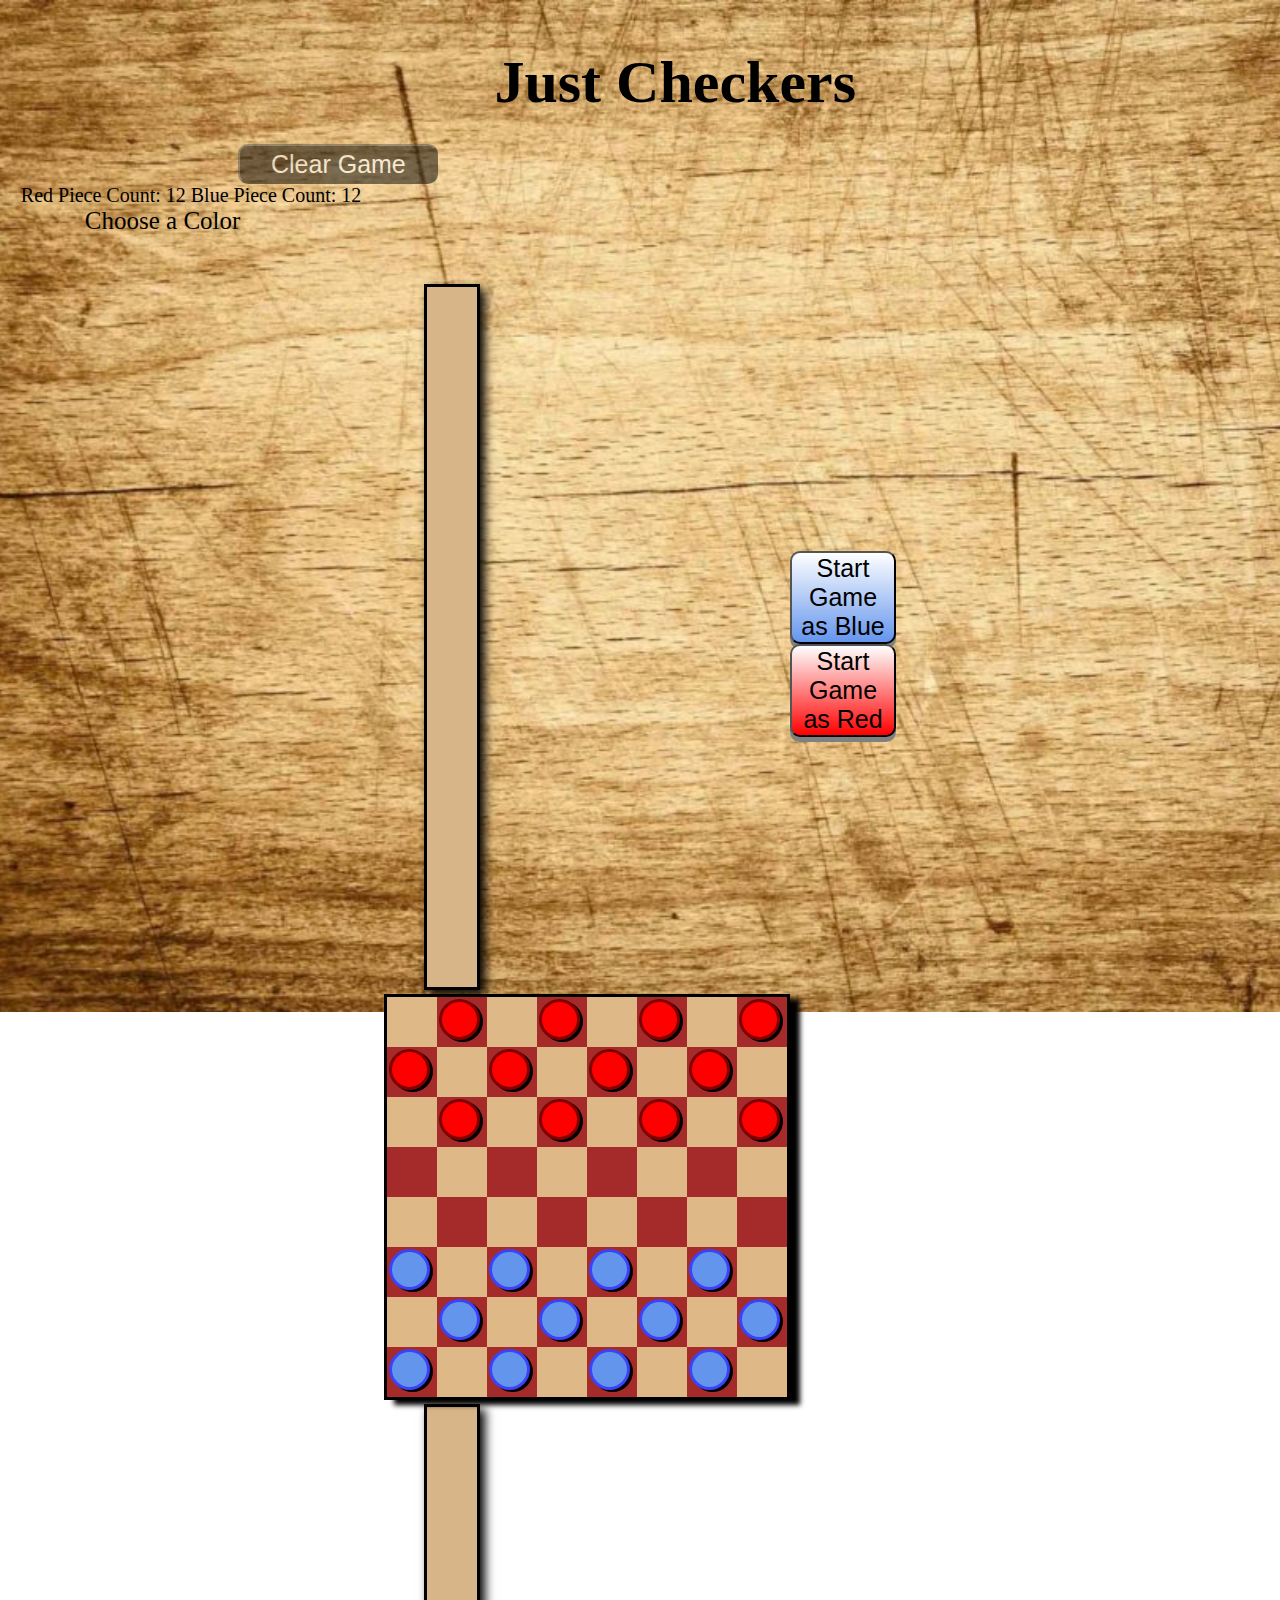
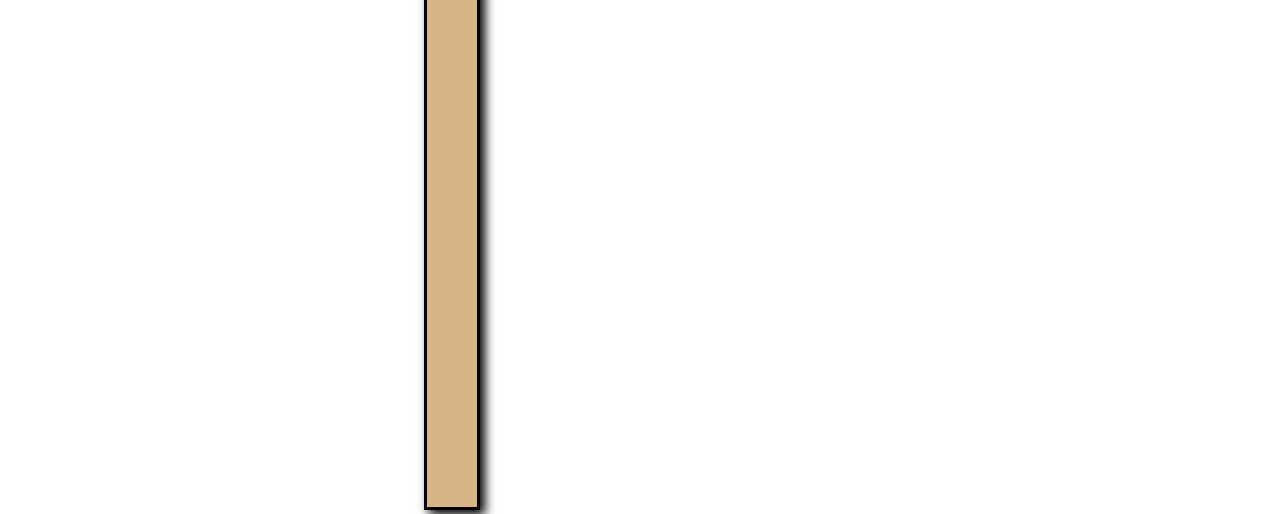
<file: index.html>
<!DOCTYPE html>
<html>
<head>
    <meta charset="UTF-8">
    <link rel="stylesheet" href="style.css">
    <script src="presentationVersion.js" defer></script>
    <link rel="preconnect" href="https://fonts.googleapis.com">
    <title>Just Checkers</title>
</head>
<body>
    <header>
        <h1>Just Checkers</h1>
    </header>
    
    <!-- <button id = "startGameBTN"></buttonclass>Start New Game</button> -->
    <section>
        <button id = "RestartGameBTN"></buttonclass>Clear Game</button>
        <div class="top-page">
            <div id = PieceCounters>
            <span id = "RedPieceCount">Red Piece Count: 12 </span>
            <span id = "BluePieceCount">Blue Piece Count: 12 </span>
            </div>
            <div id = "TurnTracker">Turn Tracker: </div>
            <span id="CantMVAlert"></span>
        </div>


        <div class ="main-section">
            <div class="center-of-page">
                
                <div class ="Pieceholder" id = "RedPieceHolder"></div>
                <div id = "chessBoardContainer"></div>
                <div class ="Pieceholder" id = "BluePieceHolder"></div>
            </div>
    

        <div class="Button-div">
            <button id = "BlueStartGameBTN"></buttonclass>Start Game as Blue</button>
            <button id = "RedStartGameBTN"></buttonclass>Start Game as Red</button>
        </div>

    </section>

    
    
    <!-- <button class = "TestRemoveEvent"></buttonclass>TestRemoveEvent</button> -->
    <!-- <button class = "ChangeTurn"></buttonclass>ChangeTurn</button> -->
    
    
</body>
</html>
</file>
<file: style.css>
body{
  background-image:url('Light-Wood-Background-Wallpaper.jpg');
  background-position: center;
  background-repeat: no-repeat;
  background-size: cover;
}


#RestartGameBTN{
  display: block;
  position: relative;
  height: 40px;
    width: 200px;
  color: white;
  font-size: 25px;
  text-align: center;
  border-radius: 10px;
  background-color: black;
  opacity: 50%;
  margin-left: 18vw;
  }
  header{
    display: flex;
    margin-left: 38vw;
    margin-bottom: 4vh;
    height: 100px;  
    width: 500px;
    font-size: 30px;
    font-family: 'Permanent Marker', cursive;
  }
.Pieceholder{
  display: inline-block;
  border: 0px;
  margin-right: 40px;
  margin-left:40px;
  height: 700px;
    width: 50px;
    border: 3px solid black;
    background-color: #D8B589;
    box-shadow: 5px 5px 10px black;
}

.main-section{
  display: flex;
  height: 80vh;
  width: 40vw;
  padding: 0;
  margin: 0 auto;
}
.top-page{
  
  display: inline-block;
  height: 100px;
  width: 360px;
  position: relative;

}
#PieceCounters{
  position: relative;
  padding-left: 1vw;
  font-size: 20px;
}
#TurnTracker{
  position: relative;
  font-size: 25px;
  padding-left: 6vw;
  
}
.middle{
  display: flex;
  height: 100%;
  flex-direction: column;
  align-items: center;
  justify-content: space-evenly;
}
.Wintracker{
  position: relative;
  padding-left: 2vw;
  font-size: 25px;
}
#BlueWins{
  margin: 15px;
  color: blue
}
#RedWins{
 margin: 15px;
  color: red;
}
#CantMVAlert{
  position: relative;
  color: red;
  font-size: 25px;
  padding-left: 2.5vw;

}
#chessBoardContainer{
  display: inline-block;
  position: relative;
  margin: auto;
  justify-content: center;
  align-items: center;
  height: 400px;
  width: 400px;
  border: 3px solid black;
  box-shadow: 10px 5px 5px black;
}
.Button-div{
  display: block;
  position: relative;
  margin: auto;
  justify-content: center;
  align-items: center;
  width: 100%;
}

#BlueStartGameBTN{
color: black;
font-size: 25px;
background-image: linear-gradient(white,CornflowerBlue);
text-align: center;
box-shadow: 0px 5px gray;
border-radius: 10px;
}

#BlueStartGameBTN.avtive{
  transform: translateY(4px);
  box-shadow: 0px 5px gold;
}

#RedStartGameBTN{
  color: black;
  font-size: 25px;
  background-image: linear-gradient(white,red);
  text-align: center;
  box-shadow: 0px 5px gray;
  border-radius: 10px;
}
  #RedStartGameBTN.avtive{
    transform: translateY(4px);
    box-shadow: 0px 5px gold;
  }
.square {
  float: left;
  position: relative;
    width: 50px;
    height: 50px;
    margin: 0;
    background-color: aqua;
    font-size: 15px;
    
  }
.darkSQaures{
    background-color: brown;
    /* visibility: hidden  */
}
.lightSQaures{
    background-color: burlywood;
    /* visibility: hidden  */
}
  .pieces{
    display: flex;
    position: relative;
    justify-content: center;
    align-items: center;
    width: 35px;
    height: 35px;
    border-radius: 50%; 
    margin: 2px;
    background-color:orange;
    
  }
.nullPiece{
    background-color: white;
    opacity: 0%;
}
.PotentialyUseablePieces{
    background-color: gray;
}

.redPiece{
    background-color: red;
    box-shadow: 3px  2px black;
    border: solid maroon;
}
.bluePiece{
    background-color: cornflowerblue;
    box-shadow: 3px  2px black;
    border: solid rgba(54, 54, 248, 0.87);
}
.activatedPiece{
  border: solid black;
  background-color: green;
}
.blueKing{
  
  background: url('Chess-piece-Tile-King-outline.png') no-repeat center; 
  background-size: cover;
  background-color: blue;
  /* background-color: gold; */
  box-shadow: 3px  2px black;
  border: solid CornflowerBlue;
}
.redKing{
  background: url('Chess-piece-Tile-King-outline.png') no-repeat center; 
  background-size: cover;
  background-color: red;
  /* background-color: gold; */
  box-shadow: 3px  2px black;
  border: solid maroon;
}
.redTakenPieceON{
  float:left;
  display: flex;
    position: relative;
    justify-content: center;
    align-items: center;
    width: 35px;
    height: 35px;
    border-radius: 50%; 
    margin: 2px;
    background-color: red;
    box-shadow: 3px  2px black;
    border: solid maroon;
}
.blueTakenPieceON{
    float:left;
    display: flex;
    position: relative;
    justify-content: center;
    align-items: center;
    width: 35px;
    height: 35px;
    border-radius: 50%; 
    margin: 2px;
    background-color: cornflowerblue;
    box-shadow: 3px  2px black;
    border: solid rgba(54, 54, 248, 0.87);
}

  .hidden{
    /* visibility: hidden */
    background-color: yellow;
    opacity: 0%;
  }
  .PieceYouCanMoveTo{
    background-color: purple;
    border: solid black;
    box-shadow: 5px  5px purple;
    opacity: 100%;
  }

 
  @media only screen and (max-width : 640px){
    }
</file>
